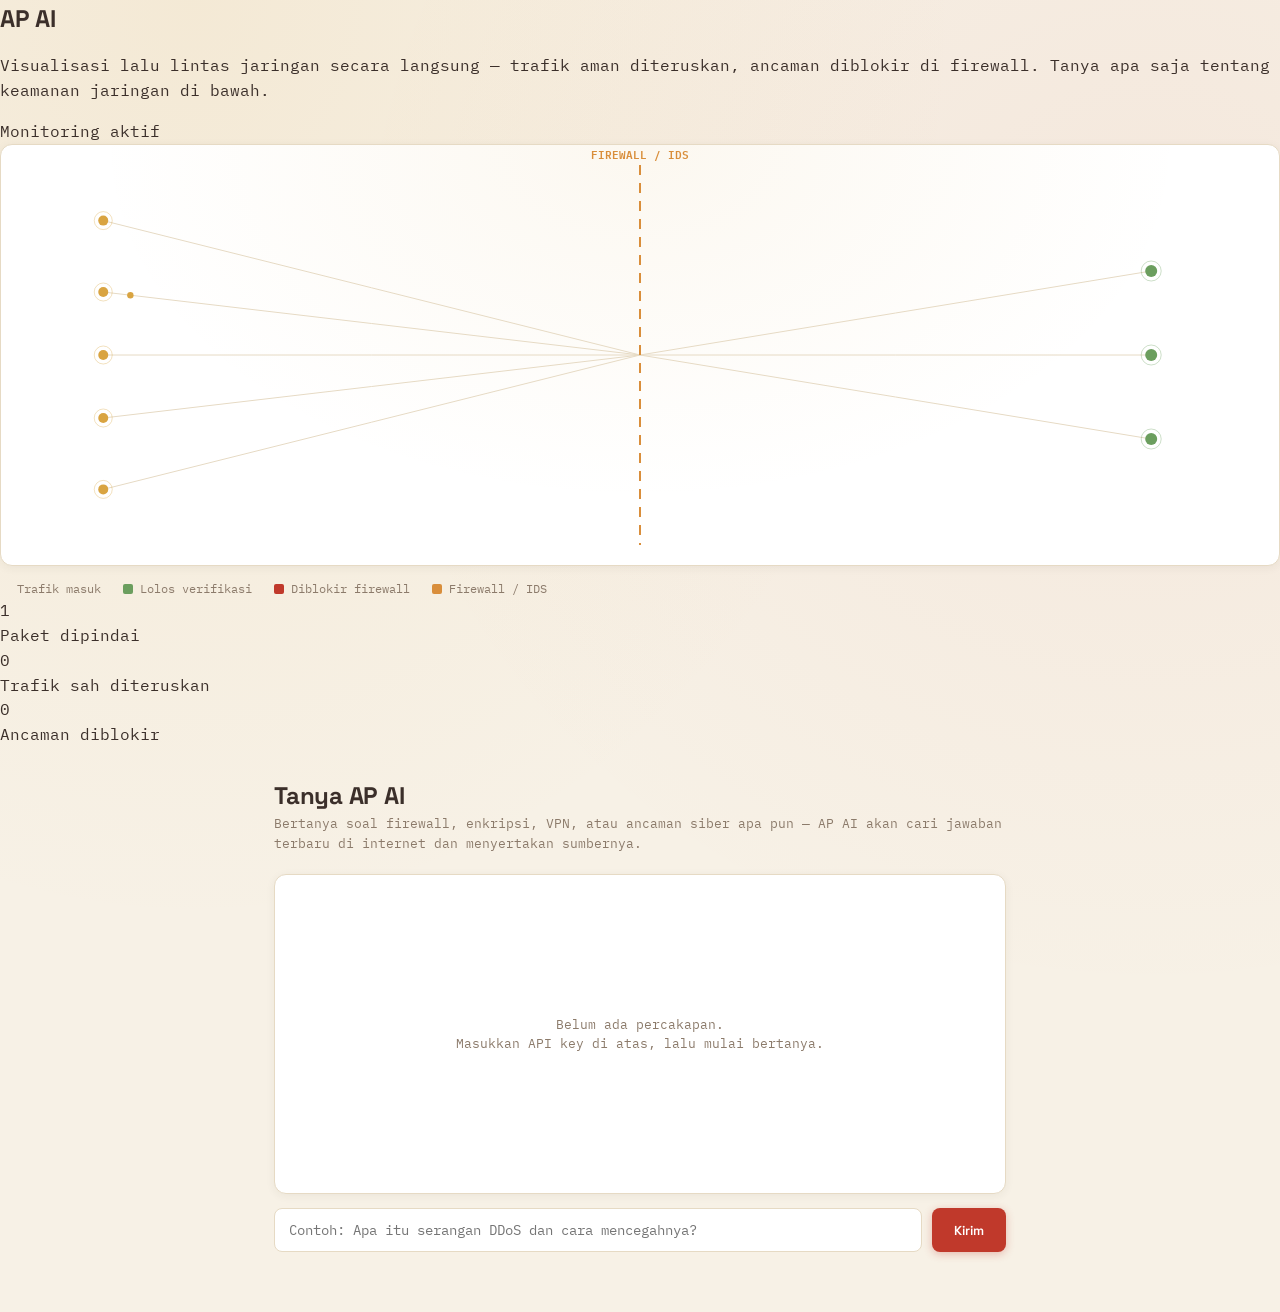
<file: index-1.html>
<!DOCTYPE html>
<html lang="id">
<head>
<meta charset="UTF-8">
<meta name="viewport" content="width=device-width, initial-scale=1.0">
<title>AP AI — Sistem Keamanan Jaringan</title>
<link rel="preconnect" href="https://fonts.googleapis.com">
<link href="https://fonts.googleapis.com/css2?family=Space+Grotesk:wght@400;500;600;700&family=IBM+Plex+Mono:wght@400;500;600&display=swap" rel="stylesheet">
<link rel="stylesheet" href="style.css">
</head>
<body>

<section class="hero">
  <div class="hero-head">
    <div>
      <h1>AP AI</h1>
      <p>Visualisasi lalu lintas jaringan secara langsung — trafik aman diteruskan, ancaman diblokir di firewall. Tanya apa saja tentang keamanan jaringan di bawah.</p>
    </div>
    <div class="status-pill">
      <span class="status-dot"></span>
      Monitoring aktif
    </div>
  </div>

  <div class="canvas-wrap">
    <canvas id="netcanvas"></canvas>
  </div>

  <div class="legend">
    <span><i class="swatch" style="background:var(--cyan)"></i> Trafik masuk</span>
    <span><i class="swatch" style="background:var(--green)"></i> Lolos verifikasi</span>
    <span><i class="swatch" style="background:var(--red)"></i> Diblokir firewall</span>
    <span><i class="swatch" style="background:var(--amber)"></i> Firewall / IDS</span>
  </div>

  <div class="stat-row">
    <div class="stat scanned">
      <div class="num" id="statScanned">0</div>
      <div class="label">Paket dipindai</div>
    </div>
    <div class="stat passed">
      <div class="num" id="statPassed">0</div>
      <div class="label">Trafik sah diteruskan</div>
    </div>
    <div class="stat blocked">
      <div class="num" id="statBlocked">0</div>
      <div class="label">Ancaman diblokir</div>
    </div>
  </div>
</section>

<section class="chat-section">
  <h2>Tanya AP AI</h2>
  <p>Bertanya soal firewall, enkripsi, VPN, atau ancaman siber apa pun — AP AI akan cari jawaban terbaru di internet dan menyertakan sumbernya.</p>

  <div class="key-box" id="keyBox">
    <label for="apiKeyInput">Anthropic API Key (tersimpan hanya di sesi browser ini, tidak dikirim ke server lain)</label>
    <input type="password" id="apiKeyInput" placeholder="sk-ant-..." autocomplete="off">
    <div class="note">⚠️ Untuk situs publik, jangan taruh API key di sisi client. Gunakan backend proxy agar key tidak terlihat pengguna lain.</div>
  </div>

  <div class="chat-window" id="chatWindow">
    <div class="empty-hint" id="emptyHint">Belum ada percakapan.<br>Masukkan API key di atas, lalu mulai bertanya.</div>
  </div>

  <div class="chat-input-row">
    <input type="text" id="chatInput" placeholder="Contoh: Apa itu serangan DDoS dan cara mencegahnya?">
    <button id="sendBtn">Kirim</button>
  </div>
</section>

<script src="script.js"></script>
</body>
</html>
</file>
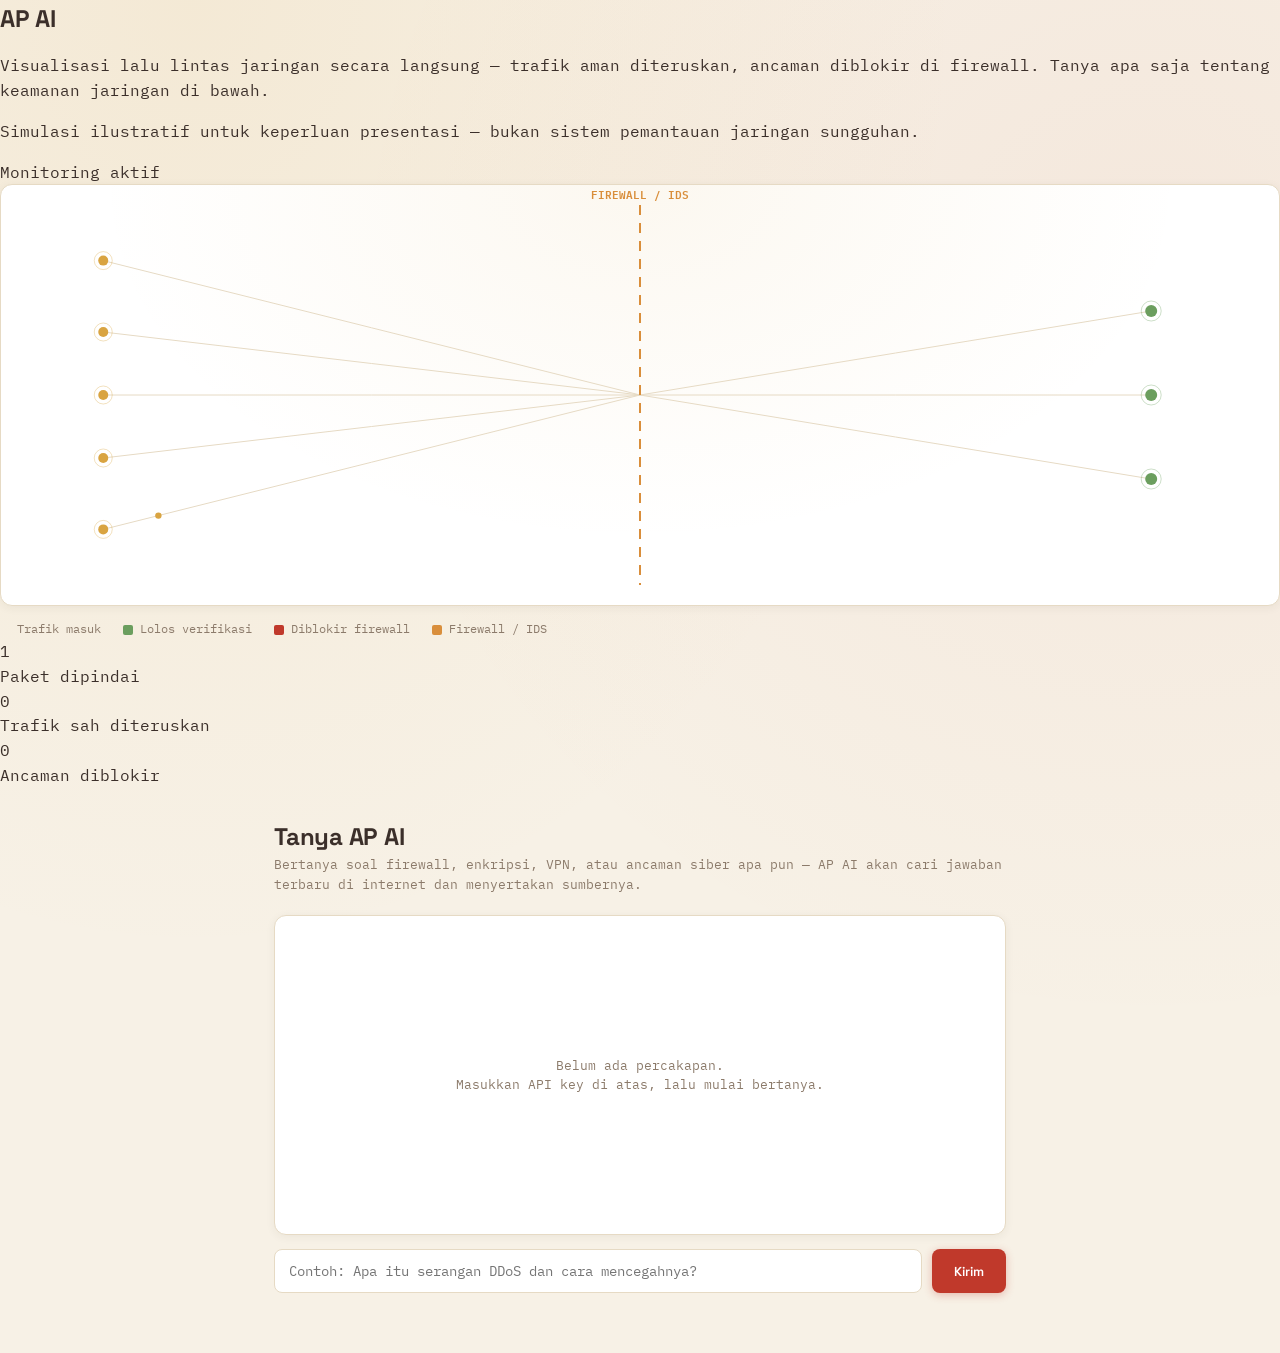
<file: index-2.html>
<!DOCTYPE html>
<html lang="id">
<head>
<meta charset="UTF-8">
<meta name="viewport" content="width=device-width, initial-scale=1.0">
<title>AP AI — Sistem Keamanan Jaringan</title>
<link rel="preconnect" href="https://fonts.googleapis.com">
<link href="https://fonts.googleapis.com/css2?family=Space+Grotesk:wght@400;500;600;700&family=IBM+Plex+Mono:wght@400;500;600&display=swap" rel="stylesheet">
<link rel="stylesheet" href="style.css">
</head>
<body>

<section class="hero">
  <div class="hero-head">
    <div>
      <h1>AP AI</h1>
      <p>Visualisasi lalu lintas jaringan secara langsung — trafik aman diteruskan, ancaman diblokir di firewall. Tanya apa saja tentang keamanan jaringan di bawah.</p>
      <p class="disclaimer">Simulasi ilustratif untuk keperluan presentasi — bukan sistem pemantauan jaringan sungguhan.</p>
    </div>
    <div class="status-pill">
      <span class="status-dot"></span>
      Monitoring aktif
    </div>
  </div>

  <div class="canvas-wrap">
    <canvas id="netcanvas"></canvas>
  </div>

  <div class="legend">
    <span><i class="swatch" style="background:var(--cyan)"></i> Trafik masuk</span>
    <span><i class="swatch" style="background:var(--green)"></i> Lolos verifikasi</span>
    <span><i class="swatch" style="background:var(--red)"></i> Diblokir firewall</span>
    <span><i class="swatch" style="background:var(--amber)"></i> Firewall / IDS</span>
  </div>

  <div class="stat-row">
    <div class="stat scanned">
      <div class="num" id="statScanned">0</div>
      <div class="label">Paket dipindai</div>
    </div>
    <div class="stat passed">
      <div class="num" id="statPassed">0</div>
      <div class="label">Trafik sah diteruskan</div>
    </div>
    <div class="stat blocked">
      <div class="num" id="statBlocked">0</div>
      <div class="label">Ancaman diblokir</div>
    </div>
  </div>
</section>

<section class="chat-section">
  <h2>Tanya AP AI</h2>
  <p>Bertanya soal firewall, enkripsi, VPN, atau ancaman siber apa pun — AP AI akan cari jawaban terbaru di internet dan menyertakan sumbernya.</p>

  <div class="key-box" id="keyBox">
    <label for="apiKeyInput">Google Gemini API Key — gratis, tanpa kartu kredit (tersimpan di browser HP/laptop ini, otomatis terisi tiap kamu buka halaman ini lagi)</label>
    <input type="password" id="apiKeyInput" placeholder="AIzaSy..." autocomplete="off">
    <button type="button" id="forgetKeyBtn" style="margin-top:8px;background:transparent;border:1px solid var(--line);color:var(--muted);padding:6px 12px;border-radius:3px;font-family:inherit;font-size:11px;cursor:pointer;">Lupakan key ini dari browser</button>
    <div class="note">⚠️ Untuk situs publik, jangan taruh API key di sisi client. Gunakan backend proxy agar key tidak terlihat pengguna lain. Ambil key gratis di <a href="https://aistudio.google.com/app/apikey" target="_blank" rel="noopener" style="color:var(--cyan)">aistudio.google.com/app/apikey</a></div>
  </div>

  <div class="chat-window" id="chatWindow">
    <div class="empty-hint" id="emptyHint">Belum ada percakapan.<br>Masukkan API key di atas, lalu mulai bertanya.</div>
  </div>

  <div class="chat-input-row">
    <input type="text" id="chatInput" placeholder="Contoh: Apa itu serangan DDoS dan cara mencegahnya?">
    <button id="sendBtn">Kirim</button>
  </div>
</section>

<script src="script.js"></script>
</body>
</html>
</file>
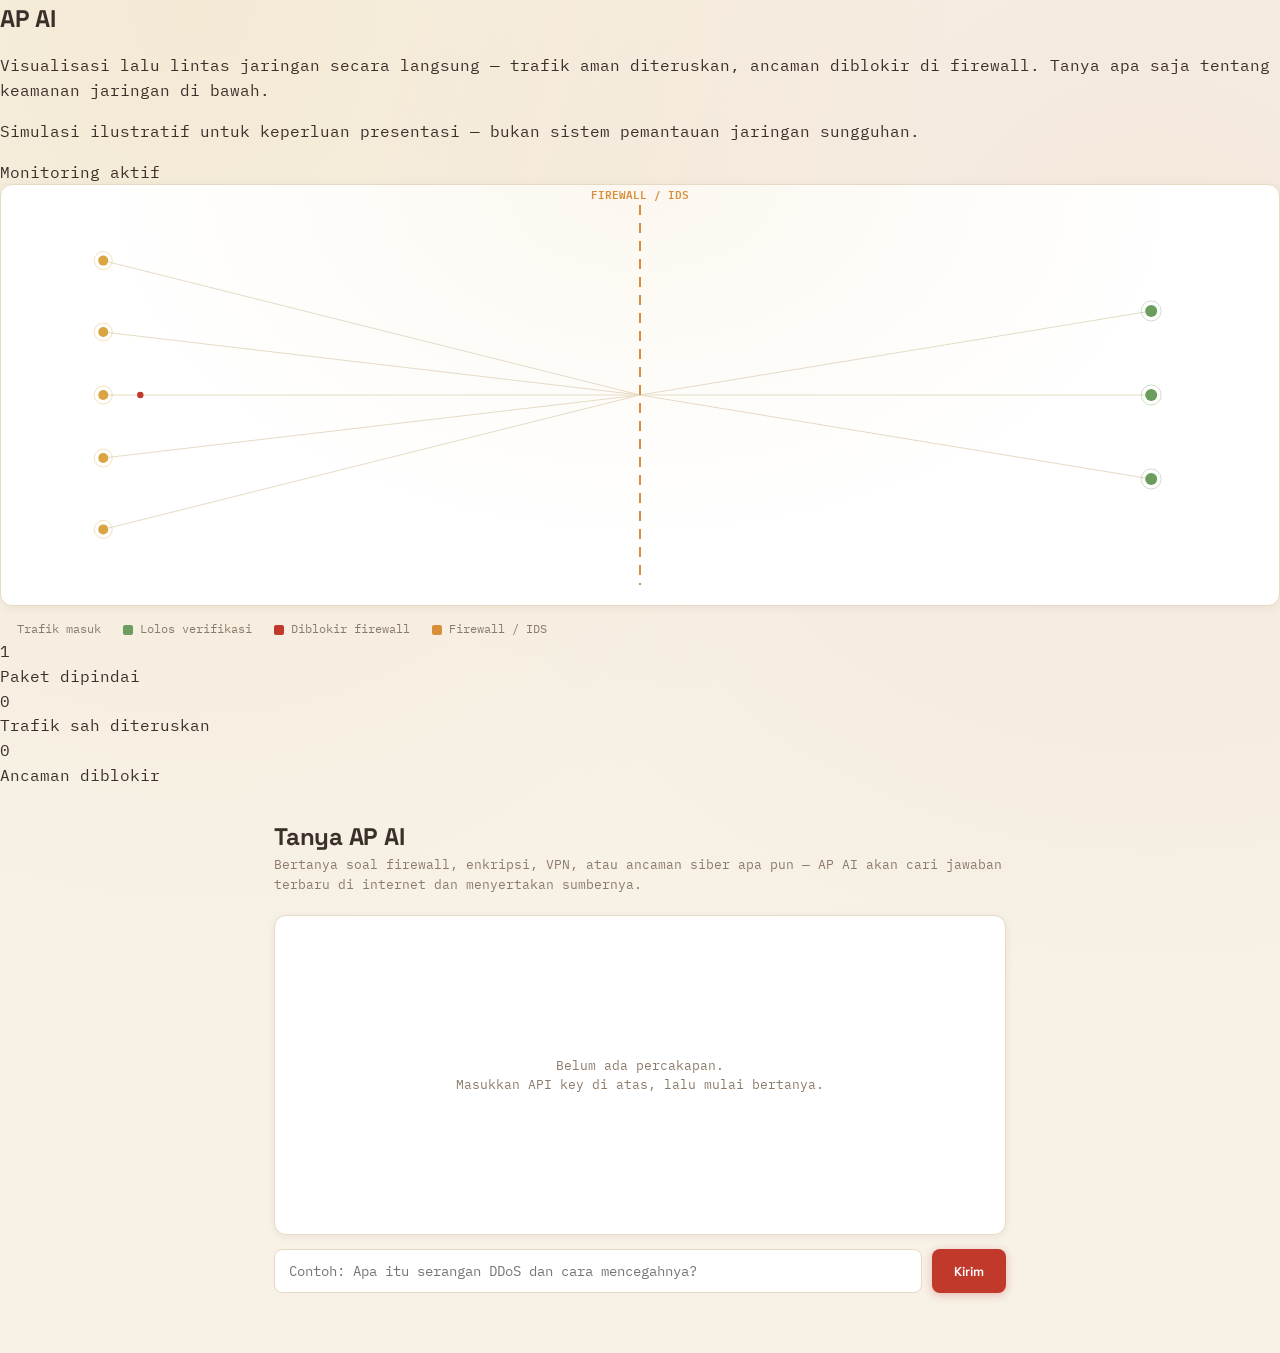
<file: index-4.html>
<!DOCTYPE html>
<html lang="id">
<head>
<meta charset="UTF-8">
<meta name="viewport" content="width=device-width, initial-scale=1.0">
<title>AP AI — Sistem Keamanan Jaringan</title>
<link rel="preconnect" href="https://fonts.googleapis.com">
<link href="https://fonts.googleapis.com/css2?family=Space+Grotesk:wght@400;500;600;700&family=IBM+Plex+Mono:wght@400;500;600&display=swap" rel="stylesheet">
<link rel="stylesheet" href="style.css">
</head>
<body>

<section class="hero">
  <div class="hero-head">
    <div>
      <h1>AP AI</h1>
      <p>Visualisasi lalu lintas jaringan secara langsung — trafik aman diteruskan, ancaman diblokir di firewall. Tanya apa saja tentang keamanan jaringan di bawah.</p>
      <p class="disclaimer">Simulasi ilustratif untuk keperluan presentasi — bukan sistem pemantauan jaringan sungguhan.</p>
    </div>
    <div class="status-pill">
      <span class="status-dot"></span>
      Monitoring aktif
    </div>
  </div>

  <div class="canvas-wrap">
    <canvas id="netcanvas"></canvas>
  </div>

  <div class="legend">
    <span><i class="swatch" style="background:var(--cyan)"></i> Trafik masuk</span>
    <span><i class="swatch" style="background:var(--green)"></i> Lolos verifikasi</span>
    <span><i class="swatch" style="background:var(--red)"></i> Diblokir firewall</span>
    <span><i class="swatch" style="background:var(--amber)"></i> Firewall / IDS</span>
  </div>

  <div class="stat-row">
    <div class="stat scanned">
      <div class="num" id="statScanned">0</div>
      <div class="label">Paket dipindai</div>
    </div>
    <div class="stat passed">
      <div class="num" id="statPassed">0</div>
      <div class="label">Trafik sah diteruskan</div>
    </div>
    <div class="stat blocked">
      <div class="num" id="statBlocked">0</div>
      <div class="label">Ancaman diblokir</div>
    </div>
  </div>
</section>

<section class="chat-section">
  <h2>Tanya AP AI</h2>
  <p>Bertanya soal firewall, enkripsi, VPN, atau ancaman siber apa pun — AP AI akan cari jawaban terbaru di internet dan menyertakan sumbernya.</p>

  <div class="key-box" id="keyBox">
    <label for="apiKeyInput">Groq API Key — gratis, tanpa kartu kredit, limit ~14.400 request/hari (tersimpan di browser HP/laptop ini, otomatis terisi tiap kamu buka halaman ini lagi)</label>
    <input type="password" id="apiKeyInput" placeholder="gsk_..." autocomplete="off">
    <button type="button" id="forgetKeyBtn" style="margin-top:8px;background:transparent;border:1px solid var(--line);color:var(--muted);padding:6px 12px;border-radius:3px;font-family:inherit;font-size:11px;cursor:pointer;">Lupakan key ini dari browser</button>
    <div class="note">⚠️ Untuk situs publik, jangan taruh API key di sisi client. Gunakan backend proxy agar key tidak terlihat pengguna lain. Ambil key gratis di <a href="https://console.groq.com/keys" target="_blank" rel="noopener" style="color:var(--cyan)">console.groq.com/keys</a></div>
  </div>

  <div class="chat-window" id="chatWindow">
    <div class="empty-hint" id="emptyHint">Belum ada percakapan.<br>Masukkan API key di atas, lalu mulai bertanya.</div>
  </div>

  <div class="chat-input-row">
    <input type="text" id="chatInput" placeholder="Contoh: Apa itu serangan DDoS dan cara mencegahnya?">
    <button id="sendBtn">Kirim</button>
  </div>
</section>

<script src="script.js"></script>
</body>
</html>
</file>
<file: style.css>
@import url('https://fonts.googleapis.com/css2?family=Space+Grotesk:wght@400;500;600;700&family=IBM+Plex+Mono:wght@400;500;600&display=swap');

:root{
  --bg: #F7F1E6;
  --surface: #FFFFFF;
  --surface-2: #FAF5EC;
  --line: #E6DAC4;
  --text: #3B2F2A;
  --muted: #8C7B6B;
  --gold: #D9A441;
  --red: #C0392B;
  --amber: #D98E3B;
  --green: #6B9E5E;
  --shadow: 0 2px 10px rgba(59,47,42,0.06);
}

*{ box-sizing: border-box; }
html{ scroll-behavior: smooth; }

body{
  margin:0;
  background:
    radial-gradient(ellipse at 15% 0%, rgba(217,164,65,0.10), transparent 50%),
    radial-gradient(ellipse at 90% 20%, rgba(192,57,43,0.05), transparent 50%),
    var(--bg);
  color: var(--text);
  font-family: 'IBM Plex Mono', monospace;
  line-height: 1.55;
}

h1, h2, h3, h4{
  font-family: 'Space Grotesk', sans-serif;
  margin: 0;
  letter-spacing: -0.01em;
}

a{ color: var(--red); }

/* ===== BACKGROUND NETWORK CANVAS (landing) ===== */
#bgnet{
  position: fixed;
  inset: 0;
  width: 100%;
  height: 100%;
  z-index: 0;
  pointer-events: none;
  opacity: 0.55;
}
.landing > section, .landing > footer{ position: relative; z-index: 1; }

/* ===== HERO LANDING ===== */
.hero-landing{
  min-height: 92vh;
  display: flex;
  flex-direction: column;
  justify-content: center;
  align-items: center;
  text-align: center;
  padding: 60px 24px;
}
.hero-badge{
  display: inline-block;
  font-size: 12px;
  color: var(--muted);
  background: var(--surface);
  border: 1px solid var(--line);
  padding: 6px 16px;
  border-radius: 999px;
  box-shadow: var(--shadow);
  margin-bottom: 22px;
  animation: floaty 4s ease-in-out infinite;
}
.hero-glow{
  font-size: clamp(40px, 8vw, 84px);
  font-weight: 700;
  line-height: 1.05;
  background: linear-gradient(100deg, var(--text) 25%, var(--red) 50%, var(--gold) 65%, var(--text) 85%);
  background-size: 250% 100%;
  -webkit-background-clip: text;
  background-clip: text;
  color: transparent;
  animation: shine 7s ease-in-out infinite;
  filter: drop-shadow(0 4px 18px rgba(192,57,43,0.18));
}
@keyframes shine{ 0%,100%{ background-position:0% 0; } 50%{ background-position:100% 0; } }
@keyframes floaty{ 0%,100%{ transform: translateY(0); } 50%{ transform: translateY(-6px); } }

.hero-desc{
  color: var(--muted);
  font-size: 15px;
  max-width: 54ch;
  margin: 22px 0 30px;
}

.hero-cta-row{
  display: flex;
  gap: 14px;
  flex-wrap: wrap;
  justify-content: center;
}

.cta-btn{
  display: inline-block;
  background: var(--red);
  color: #FFF !important;
  text-decoration: none;
  font-family: 'Space Grotesk', sans-serif;
  font-weight: 600;
  font-size: 15px;
  padding: 14px 28px;
  border-radius: 999px;
  box-shadow: 0 4px 16px rgba(192,57,43,0.35);
  transition: transform .2s ease, box-shadow .2s ease;
  animation: ctaPulse 2.5s ease-in-out infinite;
}
.cta-btn:hover{ transform: translateY(-3px) scale(1.03); box-shadow: 0 8px 24px rgba(192,57,43,0.45); animation: none; }
.cta-btn.ghost{
  background: var(--surface);
  color: var(--text) !important;
  border: 1px solid var(--line);
  box-shadow: var(--shadow);
  animation: none;
}
.cta-btn.big{ font-size: 16px; padding: 16px 34px; }
@keyframes ctaPulse{
  0%,100%{ box-shadow: 0 4px 16px rgba(192,57,43,0.35); }
  50%{ box-shadow: 0 4px 28px rgba(192,57,43,0.55); }
}

.hero-stats{
  display: flex;
  gap: 14px;
  margin-top: 48px;
  flex-wrap: wrap;
  justify-content: center;
}
.hstat{
  background: var(--surface);
  border: 1px solid var(--line);
  border-radius: 12px;
  padding: 14px 26px;
  text-align: center;
  box-shadow: var(--shadow);
  min-width: 140px;
}
.hnum{
  display: block;
  font-family: 'Space Grotesk', sans-serif;
  font-size: 30px;
  font-weight: 700;
  color: var(--gold);
}
.hnum.red{ color: var(--red); }
.hlabel{ font-size: 11px; color: var(--muted); }

/* ===== VIZ SECTION ===== */
.viz-section{
  max-width: 980px;
  margin: 0 auto;
  padding: 30px 24px 10px;
}
.viz-section h2{ font-size: 24px; display: flex; align-items: center; gap: 10px; }
.live-dot{
  width: 10px; height: 10px; border-radius: 50%;
  background: var(--green);
  animation: pulse 1.6s infinite;
}
.viz-sub{ color: var(--muted); font-size: 13px; margin: 6px 0 18px; }

.canvas-wrap{
  border: 1px solid var(--line);
  border-radius: 12px;
  background: radial-gradient(ellipse at 50% 0%, rgba(217,164,65,0.08), transparent 60%), var(--surface);
  box-shadow: var(--shadow);
  overflow: hidden;
}
#netcanvas{ display:block; width:100%; height:420px; }

.legend{
  display:flex; gap:22px; flex-wrap:wrap;
  margin-top:14px; font-size:12px; color:var(--muted);
}
.legend span{ display:flex; align-items:center; gap:7px; }
.swatch{ width:10px; height:10px; border-radius:2px; display:inline-block; }

@keyframes pulse{
  0%{ box-shadow:0 0 0 0 rgba(107,158,94,.4); }
  70%{ box-shadow:0 0 0 9px rgba(107,158,94,0); }
  100%{ box-shadow:0 0 0 0 rgba(107,158,94,0); }
}

/* ===== MATERI ===== */
.materi-section{
  max-width: 980px;
  margin: 0 auto;
  padding: 60px 24px 8px;
}
.materi-section h2{ font-size: 26px; margin-bottom: 6px; }
.materi-sub{ color: var(--muted); font-size: 13px; max-width: 62ch; margin: 0 0 26px; }

.materi-grid{
  display: grid;
  grid-template-columns: repeat(auto-fit, minmax(230px, 1fr));
  gap: 14px;
}
.materi-card{
  background: var(--surface);
  border: 1px solid var(--line);
  border-radius: 12px;
  padding: 20px;
  box-shadow: var(--shadow);
  transition: transform .25s ease, box-shadow .25s ease, border-color .25s ease;
  animation: cardIn .6s ease backwards;
}
.materi-card:nth-child(1){ animation-delay:.05s; } .materi-card:nth-child(2){ animation-delay:.1s; }
.materi-card:nth-child(3){ animation-delay:.15s; } .materi-card:nth-child(4){ animation-delay:.2s; }
.materi-card:nth-child(5){ animation-delay:.25s; } .materi-card:nth-child(6){ animation-delay:.3s; }
.materi-card:nth-child(7){ animation-delay:.35s; } .materi-card:nth-child(8){ animation-delay:.4s; }
@keyframes cardIn{ from{ opacity:0; transform: translateY(18px); } to{ opacity:1; transform: translateY(0); } }
.materi-card:hover{
  transform: translateY(-5px);
  border-color: var(--gold);
  box-shadow: 0 10px 24px rgba(59,47,42,0.14);
}
.materi-icon{ font-size: 28px; margin-bottom: 10px; }
.materi-card h3{ font-size: 15px; margin-bottom: 6px; }
.materi-card p{ font-size: 12px; color: var(--muted); margin: 0; line-height: 1.65; }

.materi-title-2{ font-size: 26px; margin: 52px 0 24px; }

.defense-flow{
  display: flex; align-items: stretch; gap: 10px; flex-wrap: wrap; margin-bottom: 30px;
}
.flow-step{
  flex: 1; min-width: 170px;
  background: var(--surface);
  border: 1px solid var(--line);
  border-top: 3px solid var(--red);
  border-radius: 12px;
  padding: 16px;
  box-shadow: var(--shadow);
  transition: transform .2s ease;
}
.flow-step:hover{ transform: translateY(-4px); }
.flow-num{
  width: 28px; height: 28px; border-radius: 50%;
  background: var(--red); color: #FFF;
  font-family: 'Space Grotesk', sans-serif; font-weight: 700; font-size: 14px;
  display: flex; align-items: center; justify-content: center;
  margin-bottom: 10px;
}
.flow-step h4{ font-size: 14px; margin: 0 0 6px; }
.flow-step p{ font-size: 12px; color: var(--muted); margin: 0; }
.flow-arrow{ align-self: center; color: var(--red); font-size: 22px; font-weight: 700; }
@media (max-width: 640px){ .flow-arrow{ transform: rotate(90deg); } }

.cta-center{ text-align: center; margin: 40px 0 30px; }

/* ===== FOOTER ===== */
.site-footer{
  display: flex; align-items: center; justify-content: center; gap: 10px;
  padding: 30px 24px;
  border-top: 1px solid var(--line);
  color: var(--muted); font-size: 12px;
}
.footer-avatar{
  width: 30px; height: 30px; border-radius: 50%;
  border: 2px solid var(--gold);
}

/* ===== TOPBAR (chat page) ===== */
.topbar{
  display: flex; justify-content: space-between; align-items: center;
  padding: 14px 22px;
  border-bottom: 1px solid var(--line);
  background: rgba(255,255,255,0.7);
  backdrop-filter: blur(8px);
  position: sticky; top: 0; z-index: 10;
}
.back-btn{
  color: var(--red); text-decoration: none;
  font-family: 'Space Grotesk', sans-serif; font-weight: 600; font-size: 13px;
}
.back-btn:hover{ text-decoration: underline; }
.topbar-user{
  display: flex; align-items: center; gap: 8px;
  font-size: 12px; color: var(--muted);
}
.avatar-sm-static{
  width: 28px; height: 28px; border-radius: 50%;
  border: 2px solid var(--gold); object-fit: cover;
}

/* ===== CHAT HERO ===== */
.chat-hero{
  text-align: center;
  padding: 48px 24px 10px;
}
.avatar-xl{
  width: 96px; height: 96px; border-radius: 50%;
  object-fit: cover;
  border: 4px solid var(--gold);
  box-shadow: 0 0 0 5px var(--surface), 0 6px 20px rgba(217,164,65,0.4);
}
.chat-hero h1{
  font-size: clamp(28px, 5vw, 40px);
  font-weight: 700;
  margin-top: 16px;
  background: linear-gradient(100deg, var(--text) 30%, var(--red) 55%, var(--text) 80%);
  background-size: 240% 100%;
  -webkit-background-clip: text;
  background-clip: text;
  color: transparent;
  animation: shine 6s ease-in-out infinite;
}
.chat-hero p{
  color: var(--muted); font-size: 13.5px; max-width: 52ch;
  margin: 12px auto 0;
}

/* ===== CHAT ===== */
.chat-section{ max-width: 780px; margin: 0 auto; padding: 30px 24px 60px; }
.chat-section > p{ color: var(--muted); font-size: 13px; margin: 0 0 20px; }

.key-box{
  border: 1px solid var(--line);
  background: var(--surface);
  border-radius: 10px;
  padding: 14px 16px;
  margin-bottom: 18px;
  box-shadow: var(--shadow);
  display: none;
}
.key-box.show{ display: block; }
.key-box label{ display:block; font-size: 11px; color: var(--muted); margin-bottom: 8px; }
.key-box input{
  width: 100%;
  background: var(--surface-2);
  border: 1px solid var(--line);
  color: var(--text);
  padding: 9px 10px;
  border-radius: 6px;
  font-family: inherit;
  font-size: 13px;
}
.key-box .note{ margin-top: 8px; font-size: 11px; color: var(--amber); }

.chat-window{
  border: 1px solid var(--line);
  background: var(--surface);
  border-radius: 12px;
  min-height: 320px;
  max-height: 480px;
  overflow-y: auto;
  padding: 18px;
  display: flex;
  flex-direction: column;
  gap: 14px;
  box-shadow: var(--shadow);
}
.msg{
  max-width: 88%;
  font-size: 13.5px;
  line-height: 1.6;
  padding: 10px 13px;
  border-radius: 12px;
  white-space: pre-wrap;
}
.msg.user{
  align-self: flex-end;
  background: var(--surface-2);
  border: 1px solid var(--line);
  border-bottom-right-radius: 3px;
}
.msg.ai{
  align-self: flex-start;
  background: var(--surface-2);
  border: 1px solid var(--line);
  border-bottom-left-radius: 3px;
  border-left: 3px solid var(--red);
  padding-left: 14px;
}
.msg.ai .who{
  color: var(--red);
  font-size: 11px;
  display: flex;
  align-items: center;
  margin-bottom: 5px;
  font-family: 'Space Grotesk', sans-serif;
  font-weight: 600;
}
.avatar-sm{
  width: 24px; height: 24px;
  border-radius: 50%;
  object-fit: cover;
  border: 1px solid var(--gold);
  vertical-align: middle;
  margin-right: 6px;
}
.msg .sources{ margin-top: 10px; font-size: 11px; color: var(--muted); }
.msg .sources a{ color: var(--red); text-decoration: none; }
.msg .sources a:hover{ text-decoration: underline; }

.typing{
  align-self: flex-start;
  color: var(--muted);
  font-size: 12px;
  padding-left: 14px;
  border-left: 2px solid var(--line);
}

.chat-input-row{ display: flex; gap: 10px; margin-top: 14px; }
.chat-input-row input{
  flex: 1;
  background: var(--surface);
  border: 1px solid var(--line);
  color: var(--text);
  padding: 12px 14px;
  border-radius: 8px;
  font-family: inherit;
  font-size: 13.5px;
}
.chat-input-row input:focus{ outline: none; border-color: var(--gold); }
.chat-input-row button{
  background: var(--red);
  color: #FFF;
  border: none;
  padding: 0 22px;
  border-radius: 8px;
  font-family: 'Space Grotesk', sans-serif;
  font-weight: 600;
  font-size: 13px;
  cursor: pointer;
  box-shadow: 0 2px 8px rgba(192,57,43,0.3);
  transition: background .2s ease;
}
.chat-input-row button:hover{ background: #A93226; }
.chat-input-row button:disabled{ opacity: .5; cursor: not-allowed; }

.empty-hint{
  color: var(--muted);
  font-size: 12.5px;
  text-align: center;
  margin: auto;
  padding: 30px 10px;
}

::-webkit-scrollbar{ width: 8px; }
::-webkit-scrollbar-track{ background: var(--surface); }
::-webkit-scrollbar-thumb{ background: var(--line); border-radius: 4px; }

@media (prefers-reduced-motion: reduce){ * { animation: none !important; } }
</file>
